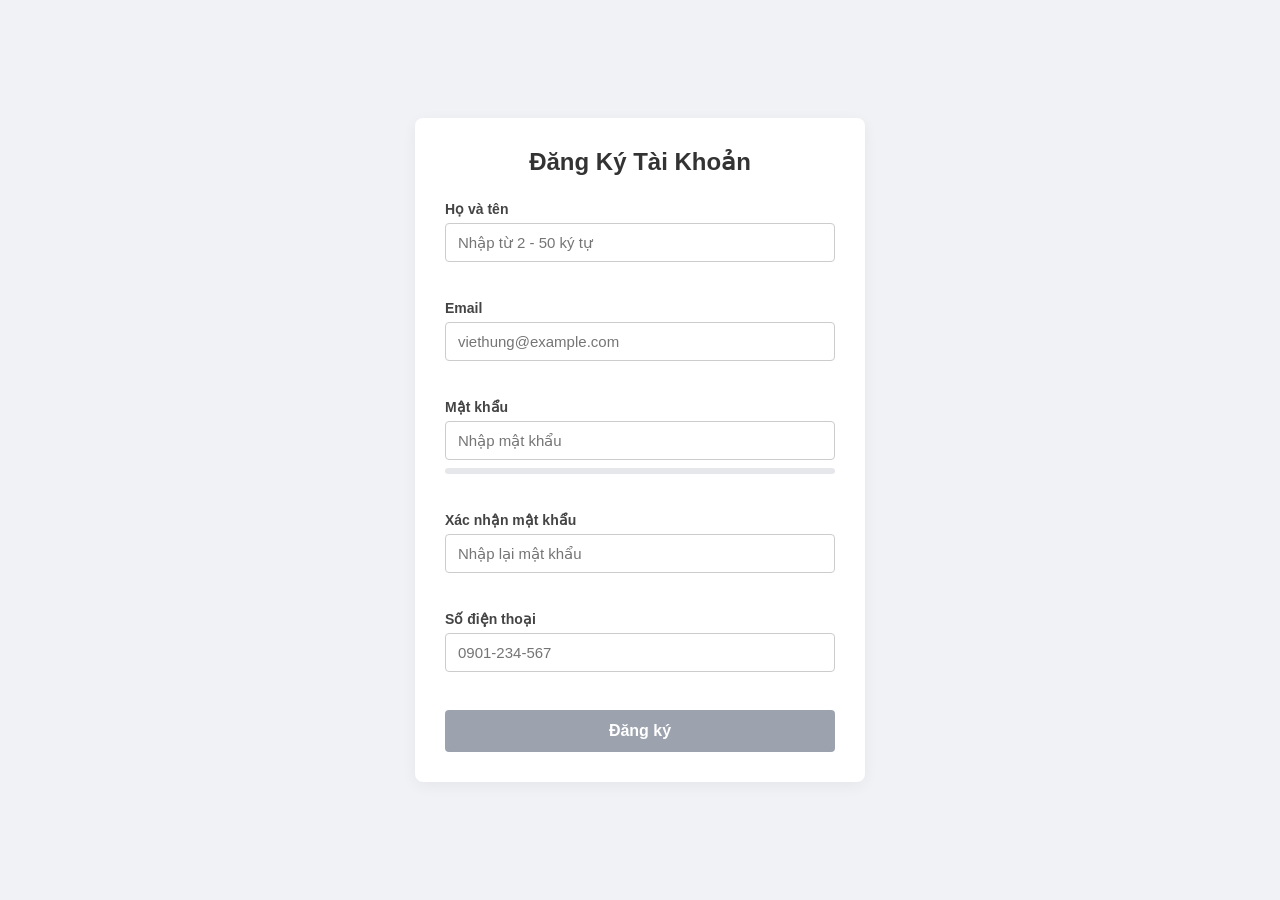
<file: form_validator/index.html>
<!DOCTYPE html>
<html lang="vi">
<head>
    <meta charset="UTF-8">
    <meta name="viewport" content="width=device-width, initial-scale=1.0">
    <title>Real-time Form Validator</title>
    <link rel="stylesheet" href="style.css">
</head>
<body>
    <div class="form-container">
        <h2>Đăng Ký Tài Khoản</h2>
        <form id="registerForm">
            <div class="form-group">
                <label for="username">Họ và tên</label>
                <div class="input-wrapper">
                    <input type="text" id="username" placeholder="Nhập từ 2 - 50 ký tự" autocomplete="off">
                    <span class="status-icon"></span>
                </div>
                <small class="error-msg"></small>
            </div>

            <div class="form-group">
                <label for="email">Email</label>
                <div class="input-wrapper">
                    <input type="email" id="email" placeholder="viethung@example.com" autocomplete="off">
                    <span class="status-icon"></span>
                </div>
                <small class="error-msg"></small>
            </div>

            <div class="form-group">
                <label for="password">Mật khẩu</label>
                <div class="input-wrapper">
                    <input type="password" id="password" placeholder="Nhập mật khẩu">
                    <span class="status-icon"></span>
                </div>
                <div class="strength-meter">
                    <div id="strengthBar" class="strength-bar"></div>
                </div>
                <small id="strengthText" class="strength-text"></small>
                <small class="error-msg"></small>
            </div>

            <div class="form-group">
                <label for="confirmPassword">Xác nhận mật khẩu</label>
                <div class="input-wrapper">
                    <input type="password" id="confirmPassword" placeholder="Nhập lại mật khẩu">
                    <span class="status-icon"></span>
                </div>
                <small class="error-msg"></small>
            </div>

            <div class="form-group">
                <label for="phone">Số điện thoại</label>
                <div class="input-wrapper">
                    <input type="text" id="phone" placeholder="0901-234-567" autocomplete="off" maxlength="12">
                    <span class="status-icon"></span>
                </div>
                <small class="error-msg"></small>
            </div>

            <button type="submit" id="submitBtn" disabled>Đăng ký</button>
        </form>
    </div>

    <div id="successModal" class="modal-overlay">
        <div class="modal-content">
            <h3>🎉 Đăng Ký Thành Công!</h3>
            <div id="modalData"></div>
            <button id="closeModal">Đóng</button>
        </div>
    </div>

    <script src="app.js"></script>
</body>
</html>
</file>
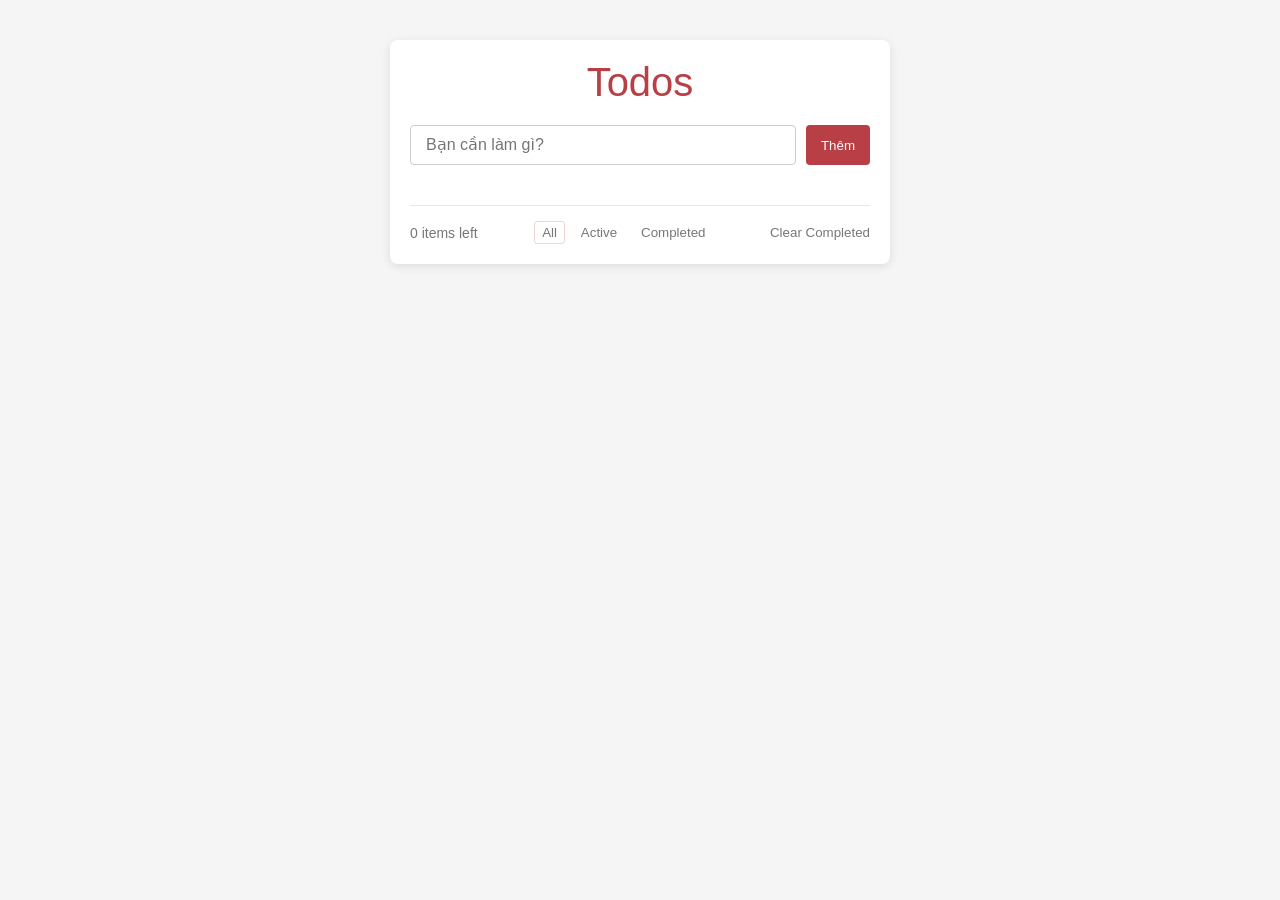
<file: todo_app/index.html>
<!DOCTYPE html>
<html lang="vi">
<head>
    <meta charset="UTF-8">
    <meta name="viewport" content="width=device-width, initial-scale=1.0">
    <title>Mini Todo App</title>
    <link rel="stylesheet" href="style.css">
</head>
<body>
    <div id="app">
        <h1>Todos</h1>
        
        <form id="todoForm">
            <input id="todoInput" type="text" placeholder="Bạn cần làm gì?" autocomplete="off">
            <button type="submit">Thêm</button>
        </form>

        <ul id="todoList">
            </ul>

        <div id="footer">
            <span id="todoCount">0 items left</span>
            
            <div id="filters">
                <button data-filter="all" class="active">All</button>
                <button data-filter="active">Active</button>
                <button data-filter="completed">Completed</button>
            </div>
            
            <button id="clearCompleted">Clear Completed</button>
        </div>
    </div>

    <script src="app.js"></script>
</body>
</html>
</file>
<file: form_validator/style.css>
* {
    box-sizing: border-box;
    margin: 0;
    padding: 0;
    font-family: 'Segoe UI', Tahoma, Geneva, Verdana, sans-serif;
}

body {
    background-color: #f0f2f5;
    display: flex;
    justify-content: center;
    align-items: center;
    min-height: 100vh;
    padding: 20px;
}

.form-container {
    background: #ffffff;
    padding: 30px;
    border-radius: 8px;
    box-shadow: 0 4px 15px rgba(0,0,0,0.05);
    width: 100%;
    max-width: 450px;
}


h2 {
    text-align: center;
    margin-bottom: 25px;
    color: #333;
}

.form-group {
    margin-bottom: 18px;
}

label {
    display: block;
    margin-bottom: 6px;
    font-size: 14px;
    font-weight: 600;
    color: #444;
}

.input-wrapper {
    position: relative;
    display: flex;
    align-items: center;
}

input {
    width: 100%;
    padding: 10px 35px 10px 12px;
    font-size: 15px;
    border: 1px solid #cccccc;
    border-radius: 4px;
    outline: none;
    transition: border-color 0.2s;
}

input:focus {
    border-color: #2563eb;
}

/* Biểu tượng trạng thái ✅/❌ nằm trong input */
.status-icon {
    position: absolute;
    right: 12px;
    font-size: 14px;
    pointer-events: none;
}

.error-msg {
    color: #dc2626;
    font-size: 12px;
    margin-top: 4px;
    display: block;
    min-height: 16px; /* Giữ chỗ để tránh giật giao diện khi lỗi hiện lên */
}

/* Password Strength Meter */
.strength-meter {
    background-color: #e5e7eb;
    height: 6px;
    border-radius: 3px;
    margin-top: 8px;
    overflow: hidden;
}

.strength-bar {
    height: 100%;
    width: 0;
    transition: width 0.3s, background-color 0.3s;
}

.strength-text {
    font-size: 12px;
    font-weight: bold;
    display: block;
    margin-top: 4px;
}

/* Các trạng thái màu của Password */
.strength-weak { background-color: #dc2626; color: #dc2626; }
.strength-medium { background-color: #d97706; color: #d97706; }
.strength-strong { background-color: #16a34a; color: #16a34a; }

/* Nút bấm Submit (Đã sửa lỗi cú pháp selector) */
#submitBtn {
    width: 100%;
    padding: 12px;
    background-color: #2563eb;
    color: white;
    border: none;
    border-radius: 4px;
    font-size: 16px;
    font-weight: bold;
    cursor: pointer;
    transition: background-color 0.2s;
}

/* Trạng thái khi nút Submit bị khóa (Đã sửa lỗi cú pháp selector) */
#submitBtn:disabled {
    background-color: #9ca3af;
    cursor: not-allowed;
}

/* Modal Popup */
.modal-overlay {
    position: fixed;
    top: 0; left: 0; right: 0; bottom: 0;
    background: rgba(0,0,0,0.5);
    display: flex;
    justify-content: center;
    align-items: center;
    opacity: 0;
    pointer-events: none;
    transition: opacity 0.3s;
}

.modal-overlay.open {
    opacity: 1;
    pointer-events: auto;
}

.modal-content {
    background: white;
    padding: 25px;
    border-radius: 8px;
    max-width: 400px;
    width: 90%;
    text-align: center;
    box-shadow: 0 10px 25px rgba(0,0,0,0.1);
}

.modal-content h3 {
    margin-bottom: 15px;
    color: #16a34a;
}

#modalData {
    text-align: left;
    background: #f3f4f6;
    padding: 15px;
    border-radius: 6px;
    margin-bottom: 20px;
    font-size: 14px;
    line-height: 1.6;
}

#closeModal {
    padding: 8px 20px;
    background: #374151;
    color: white;
    border: none;
    border-radius: 4px;
    cursor: pointer;
}
</file>
<file: todo_app/style.css>
* {
    box-sizing: border-box;
    margin: 0;
    padding: 0;
    font-family: 'Segoe UI', Tahoma, Geneva, Verdana, sans-serif;
}

body {
    background-color: #f5f5f5;
    display: flex;
    justify-content: center;
    padding-top: 40px;
}

#app {
    background: #fff;
    width: 100%;
    max-width: 500px;
    box-shadow: 0 2px 10px rgba(0,0,0,0.1);
    border-radius: 8px;
    padding: 20px;
}

h1 {
    text-align: center;
    color: #b83f45;
    font-size: 40px;
    margin-bottom: 20px;
    font-weight: 300;
}

#todoForm {
    display: flex;
    gap: 10px;
    margin-bottom: 20px;
}

#todoInput {
    flex: 1;
    padding: 10px 15px;
    font-size: 16px;
    border: 1px solid #ccc;
    border-radius: 4px;
    outline: none;
}

#todoInput:focus {
    border-color: #b83f45;
}

#todoForm button {
    padding: 0 15px;
    background: #b83f45;
    color: white;
    border: none;
    border-radius: 4px;
    cursor: pointer;
}

#todoList {
    list-style: none;
    max-height: 350px;
    overflow-y: auto;
}

.todo-item {
    display: flex;
    justify-content: space-between;
    align-items: center;
    padding: 12px 10px;
    border-bottom: 1px solid #ededed;
    font-size: 16px;
}

/* Hiệu ứng chữ mờ và gạch ngang khi hoàn thành */
.todo-text {
    flex: 1;
    cursor: pointer;
    transition: all 0.3s ease;
}

.todo-item.completed .todo-text {
    color: #d9d9d9;
    text-decoration: line-through;
}

.btn-delete {
    background: none;
    border: none;
    color: #cc9a9a;
    cursor: pointer;
    font-size: 16px;
    transition: color 0.2s;
}

.btn-delete:hover {
    color: #af5b5b;
}

/* Input ẩn phục vụ cho việc double-click để sửa */
.edit-input {
    flex: 1;
    padding: 6px;
    font-size: 16px;
    border: 1px solid #999;
    box-shadow: inset 0 -1px 5px 0 rgba(0, 0, 0, 0.2);
    outline: none;
}

#footer {
    display: flex;
    justify-content: space-between;
    align-items: center;
    margin-top: 20px;
    padding-top: 15px;
    border-top: 1px solid #e6e6e6;
    font-size: 14px;
    color: #777;
}

#filters button {
    background: none;
    border: 1px solid transparent;
    padding: 3px 7px;
    margin: 0 2px;
    border-radius: 3px;
    cursor: pointer;
    color: inherit;
}

#filters button.active {
    border-color: rgba(175, 47, 47, 0.2);
}

#clearCompleted {
    background: none;
    border: none;
    cursor: pointer;
    color: inherit;
}

#clearCompleted:hover {
    text-decoration: underline;
}
</file>
